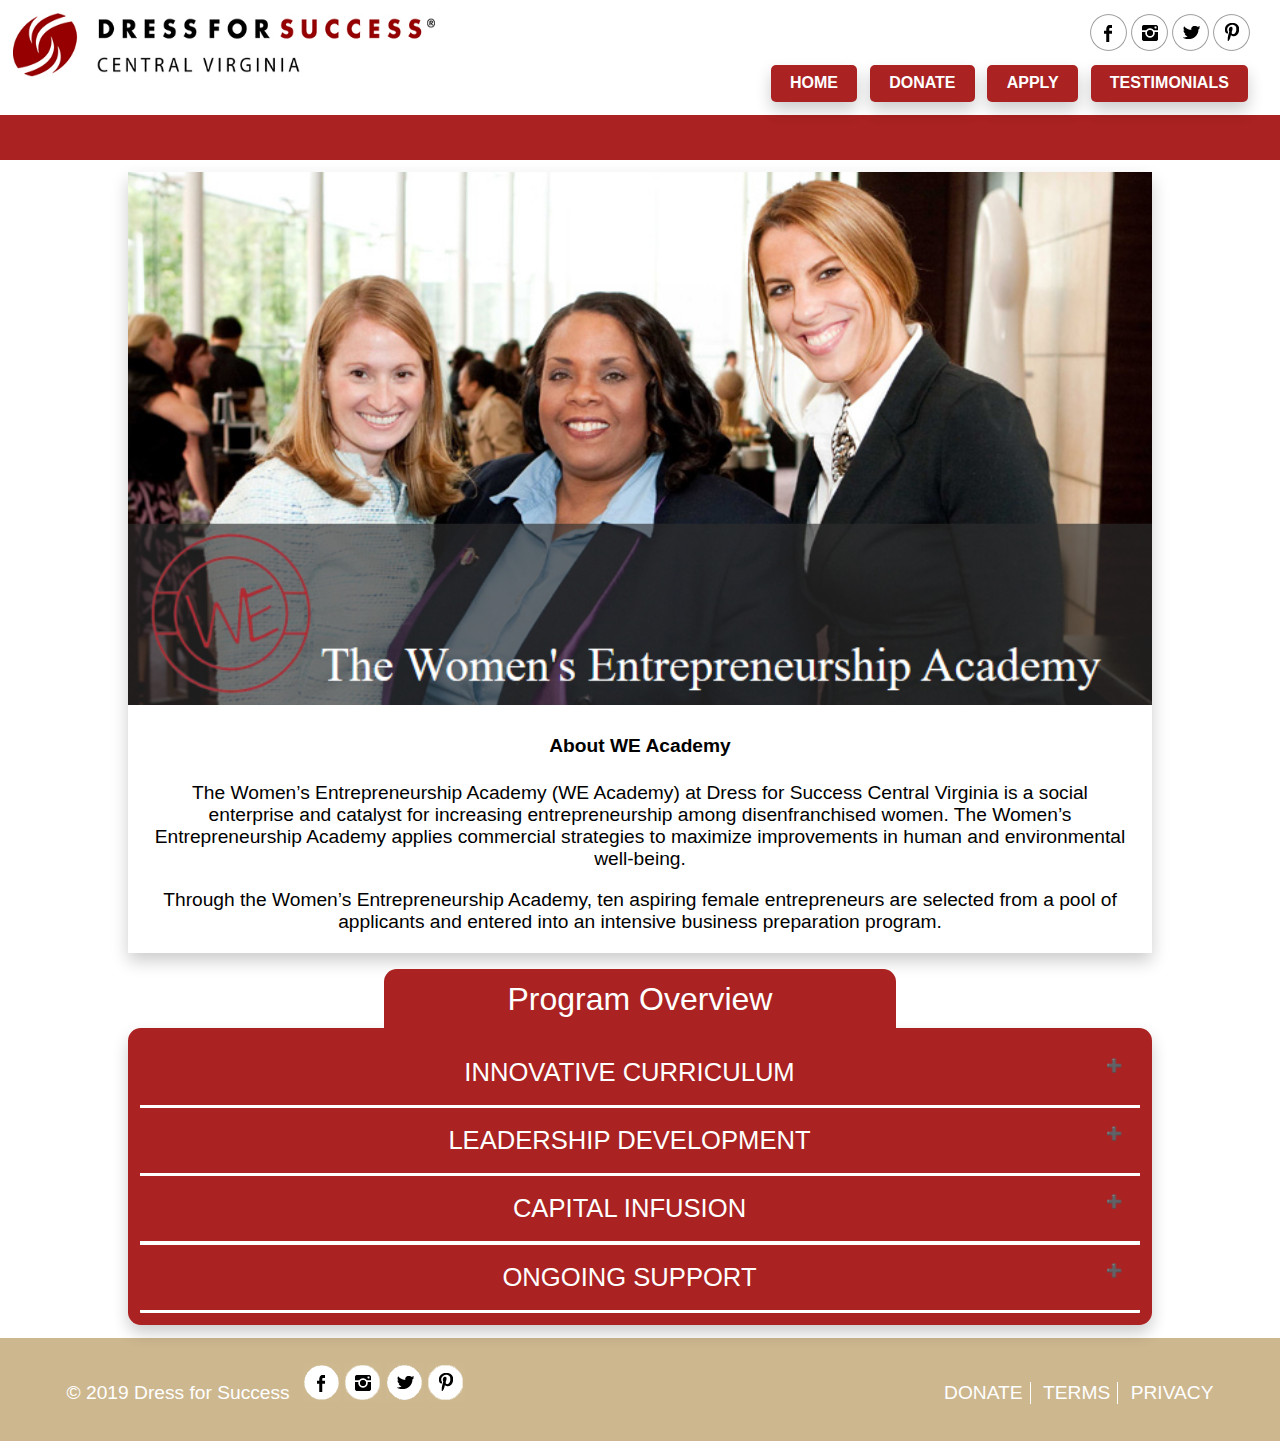
<file: index.html>
﻿<!DOCTYPE html>
<html>
<head>
  <link rel="stylesheet" type="text/css" href="./styles.css">
  <meta name="viewport" content="width=device-width, initial-scale=1.0">
  <link rel="icon" href="https://centralvirginia.dressforsuccess.org/wp-content/themes/dfs/favicon.png">
  <title>Dress for Success | Women's Entrepeneurship Academy</title>
</head>
<body>
<div class="header">
  <div class="navbar">
    <div class="brand">
      <div class="logo">
        <a href="./index.html" target="_blank"><img src="./resources/CV-No-Tag-Web.jpg"></img></a>
      </div>
    </div>
    <div class="link">
       <div class="socialMedia">
         <a href="https://www.pinterest.com/dfsvirginia/" target="_blank"><div class="pinterest"></div></a>
         <a href="https://twitter.com/dfscentralva" target="_blank"><div class="twitter"></div></a>
         <a href="https://www.instagram.com/dfscentralva/" target="_blank"><div class="instagram"></div></a>
         <a href="https://www.facebook.com/DressForSuccessCVA" target="_blank"><div class="facebook"></div></a>
      </div>
      <div class="navItems">
        <button class="drpbut"><img src="./resources/drpIcon.png" width="100%" height="100%"/></button>
        <div id="drpdown" class="navContent">
          <a href="./index.html">HOME</a>
          <a href="./pages/donate.html">DONATE</a>
          <a href="./pages/apply.html">APPLY</a>
          <a href="./pages/testimonials.html">TESTIMONIALS</a>
        </div>
      </div>
    </div>
  </div>
  <div class="closeBuffer">
  </div>
</div>
<div class="pageContent">
  <div class="welcome">
    <img src="./resources/we_logo_full.PNG" height="100%" width="100%"/>
    <div class="Weltext">
      <h4>About WE Academy</h4>
      <p>The Women’s Entrepreneurship Academy (WE Academy) at Dress for Success Central Virginia is a social enterprise and catalyst for increasing entrepreneurship among disenfranchised women. The Women’s Entrepreneurship Academy applies commercial strategies to maximize improvements in human and environmental well-being.</p>
      <p>Through the Women’s Entrepreneurship Academy, ten aspiring female entrepreneurs are selected from a pool of applicants and entered into an intensive business preparation program.</p>
    </div>
</div>
<div class="boxesIntro">
  <h4>Program Overview</h4>
</div>
<div class="collapseBoxes">
  <button type="button" class="collapsible">INNOVATIVE CURRICULUM</button>
  <div class="content">
    <p>The curriculum is broken down into ten major components dervied from The Kaufman Foundation's FastTrac curriculum, a highly regarded business planning program for entrepreneurs. The components include:</p>
    <div class="curriculumLists">
    <ul>
      <li>Discover how your business concept matches your personal vision.</li>
      <li>Align your business concept with a real market opportunity.</li>
      <li>Find your target market and discover your competitive advantage.</li>
      <li>Determine the unique features and benefits of your product/service.</li>
      <li>Launch your business.</li>
    </ul>
    <ul>
      <li>Define your company's brand and marketing.</li>
      <li>Set realistic financial goals for your business.</li>
      <li>Manage business functions and develop an organizational culture.</li>
      <li>Determine the steps to profitability.</li>
      <li>Identify potential sources of funding for your business.</li>
    </ul>
    </div>
    <p>FastTrac will allow WE Academy participants to learn how to evaluate their ideas, position theirbusinesses around target customers, refine their companies based on personal and professional goals and ultimately, launch their business.</p>
  </div>
  <button type="button" class="collapsible">LEADERSHIP DEVELOPMENT</button>
  <div class="content">
    <p>Through WE Academy girls have the ability and are encouraged to be imaginative, innovative, authoritative, risk-taking, and drive innovation and technological change in their local economy.</p>
    <p>Through WE Academy’s Social Entrepreneurship Labs (during weeks 4-8 of the cohort) participants will explore entrepreneurship first-hand by working with local nonprofit enterprises and for-profit ventures that have a mission aligned with their future business and make strategic recommendations to the participating organizations and firms after careful analysis in order to leverage greater growth.</p>
  </div>
  <button type="button" class="collapsible">CAPITAL INFUSION</button>
    <div class="content">
      <p>To infuse capital in to our participants ventures, Dress for Success Central Virginia will operate and manage a microgrant fund pool specifically for WE Academy graduates. At the end of the program our aspiring entrepreneurs present their businesses to a panel of business leaders.</p>
      <p>The winning presentation wins a cash investment (microgrant), marketing and branding assistance, and ongoing business coaching.</p>
      <p>Grants will be made with a range of $1,000 to $2,500 based on the participants final business strategy which will be presented to fellow participants, Dress for Success staff, and mentors that are part of the program.</p>
      <p>Final decisions for the microgrant will be made by the WE Academy Advisory Board.</p>
    </div>
  <button type="button" class="collapsible">ONGOING SUPPORT</button>
    <div class="content">
      <p>All participants walk away with a viable business plan, transferrable skills, business resources, and an expanded professional network to begin their entrepreneurial endeavors and receive ongoing support via virtual discussion boards and alumni social events.</p>
    </div>
</div>
<script>
  var coll = document.getElementsByClassName("collapsible");
  var i;

  for (i = 0; i < coll.length; i++) {
    coll[i].addEventListener("click", function() {
      this.classList.toggle("active");
      var content = this.nextElementSibling;
      if (content.style.maxHeight){
        content.style.maxHeight = null;
      } else {
        content.style.maxHeight = content.scrollHeight + "px";
      }
    });
  }
</script>
<footer class="footer" role="contentinfo">
	<div id="inner-footer" class="wrap clearfix">
		<p class="source-org copyright">© 2019 Dress for Success</p>
			<div class="footer-nav">
				<ul>
					<li><a href="/donate" class="no_underscore">DONATE</a></li>
					<li><a href="https://dressforsuccess.org/terms-of-service" class="no_underscore">TERMS</a></li>
					<li><a href="https://dressforsuccess.org/privacy-policy" class="no_underscore">PRIVACY</a></li>
				</ul>
			</div>
      <div class="socialMedia">
        <a href="https://www.pinterest.com/dfsvirginia/" target="_blank"><div class="pinterest1"></div></a>
        <a href="https://twitter.com/dfscentralva" target="_blank"><div class="twitter1"></div></a>
        <a href="https://www.instagram.com/dfscentralva/" target="_blank"><div class="instagram1"></div></a>
        <a href="https://www.facebook.com/DressForSuccessCVA" target="_blank"><div class="facebook1"></div></a>
      </div>
	</div>
</footer>
</body>
</html>
</file>
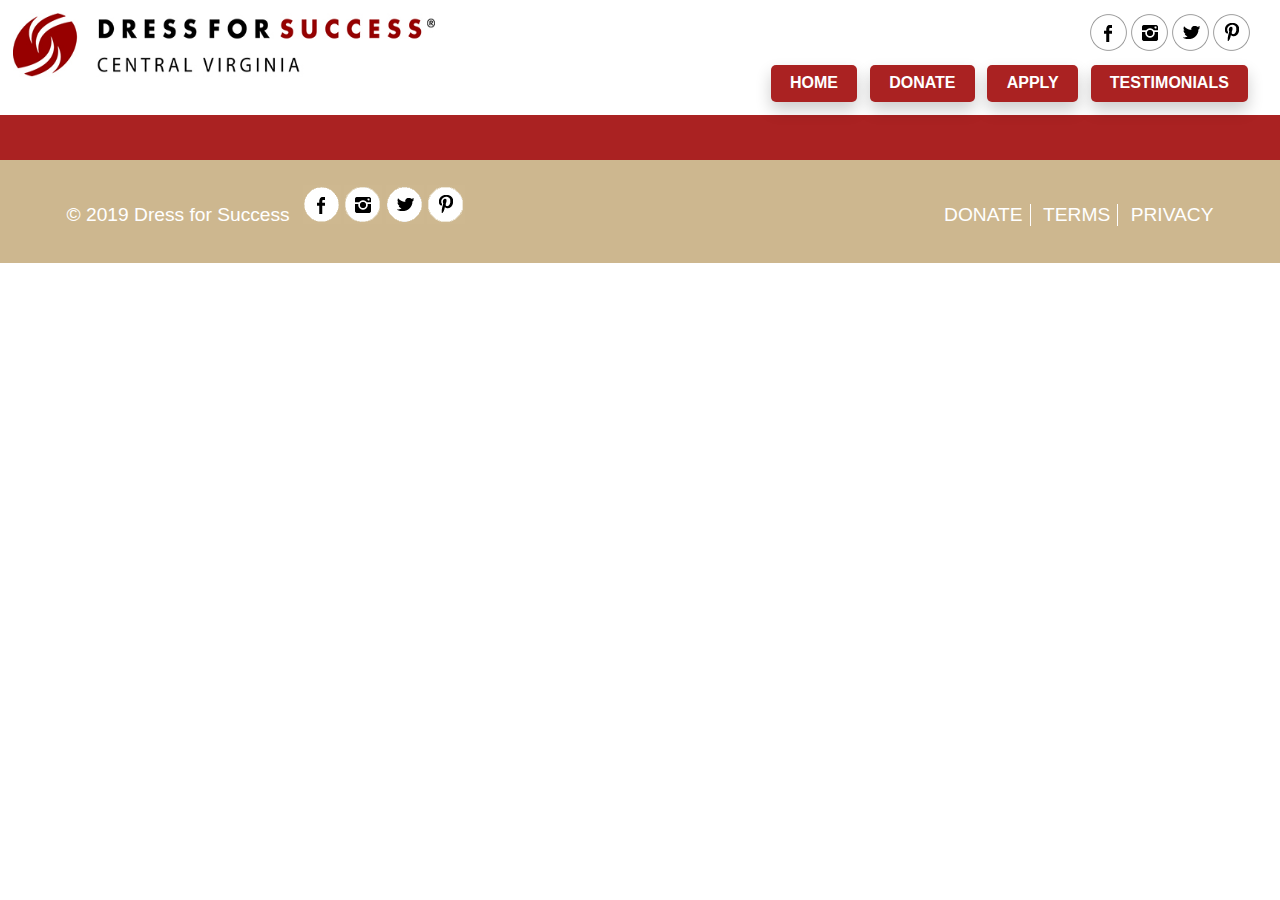
<file: pages/apply.html>
﻿<!DOCTYPE html>
<html>
<head>
  <link rel="stylesheet" type="text/css" href="../styles.css">
  <meta name="viewport" content="width=device-width, initial-scale=1.0">
  <link rel="icon" href="https://centralvirginia.dressforsuccess.org/wp-content/themes/dfs/favicon.png">
  <title>Donate | Dress for Success</title>
</head>
<body>
<div class="header">
  <div class="navbar">
    <div class="brand">
      <div class="logo">
        <a href="../index.html"><img src="../resources/CV-No-Tag-Web.jpg"></img></a>
      </div>
    </div>
    <div class="link">
      <div class="socialMedia">
        <a href="https://www.pinterest.com/dfsvirginia/" target="_blank"><div class="pinterest"></div></a>
        <a href="https://twitter.com/dfscentralva" target="_blank"><div class="twitter"></div></a>
        <a href="https://www.instagram.com/dfscentralva/" target="_blank"><div class="instagram"></div></a>
        <a href="https://www.facebook.com/DressForSuccessCVA" target="_blank"><div class="facebook"></div></a>
      </div>
      <div class="navItems">
        <button class="drpbut"><img src="../resources/drpIcon.png" width="100%" height="100%"/></button>
        <div id="drpdown" class="navContent">
          <a href="../index.html">HOME</a>
          <a href="./donate.html">DONATE</a>
          <a href="./apply.html">APPLY</a>
          <a href="./testimonials.html">TESTIMONIALS</a>
        </div>
      </div>
    </div>
  </div>
  <div class="closeBuffer">
  </div>
</div>
<div class="pageContent">
  <script type="text/javascript" src="https://form.jotform.com/jsform/90844979543170"></script>
</div>
<footer class="footer" role="contentinfo">
  <div id="inner-footer" class="wrap clearfix">

    <p class="source-org copyright">© 2019 Dress for Success</p>

      <div class="footer-nav">
        <ul>
          <li><a href="/donate" class="no_underscore">DONATE</a></li>
          <li><a href="https://dressforsuccess.org/terms-of-service" class="no_underscore">TERMS</a></li>
          <li><a href="https://dressforsuccess.org/privacy-policy" class="no_underscore">PRIVACY</a></li>
        </ul>
      </div>

      <div class="socialMedia">
        <a href="https://www.pinterest.com/dfsvirginia/" target="_blank"><div class="pinterest1"></div></a>
        <a href="https://twitter.com/dfscentralva" target="_blank"><div class="twitter1"></div></a>
        <a href="https://www.instagram.com/dfscentralva/" target="_blank"><div class="instagram1"></div></a>
        <a href="https://www.facebook.com/DressForSuccessCVA" target="_blank"><div class="facebook1"></div></a>
      </div>
  </div>

</footer>
<script>
  var coll = document.getElementsByClassName("collapsible");
  var i;

  for (i = 0; i < coll.length; i++) {
    coll[i].addEventListener("click", function() {
      this.classList.toggle("active");
      var content = this.nextElementSibling;
      if (content.style.maxHeight){
        content.style.maxHeight = null;
      } else {
        content.style.maxHeight = content.scrollHeight + "px";
      }
    });
  }
</script>
<script>
  window.addEventListener('DOMContentLoaded', function(){
    var iframe = document.getElementsByTagName('iframe')[0];
    var page = iframe.contentWindow.document.getElementsByTagName('html')[0];
    var scrpt = document.createElement('script');
    scrpt.src = '../resources/removeFoot.js';
    page.appendChild(scrpt);
  });
</script>
</body>
</html>
</file>
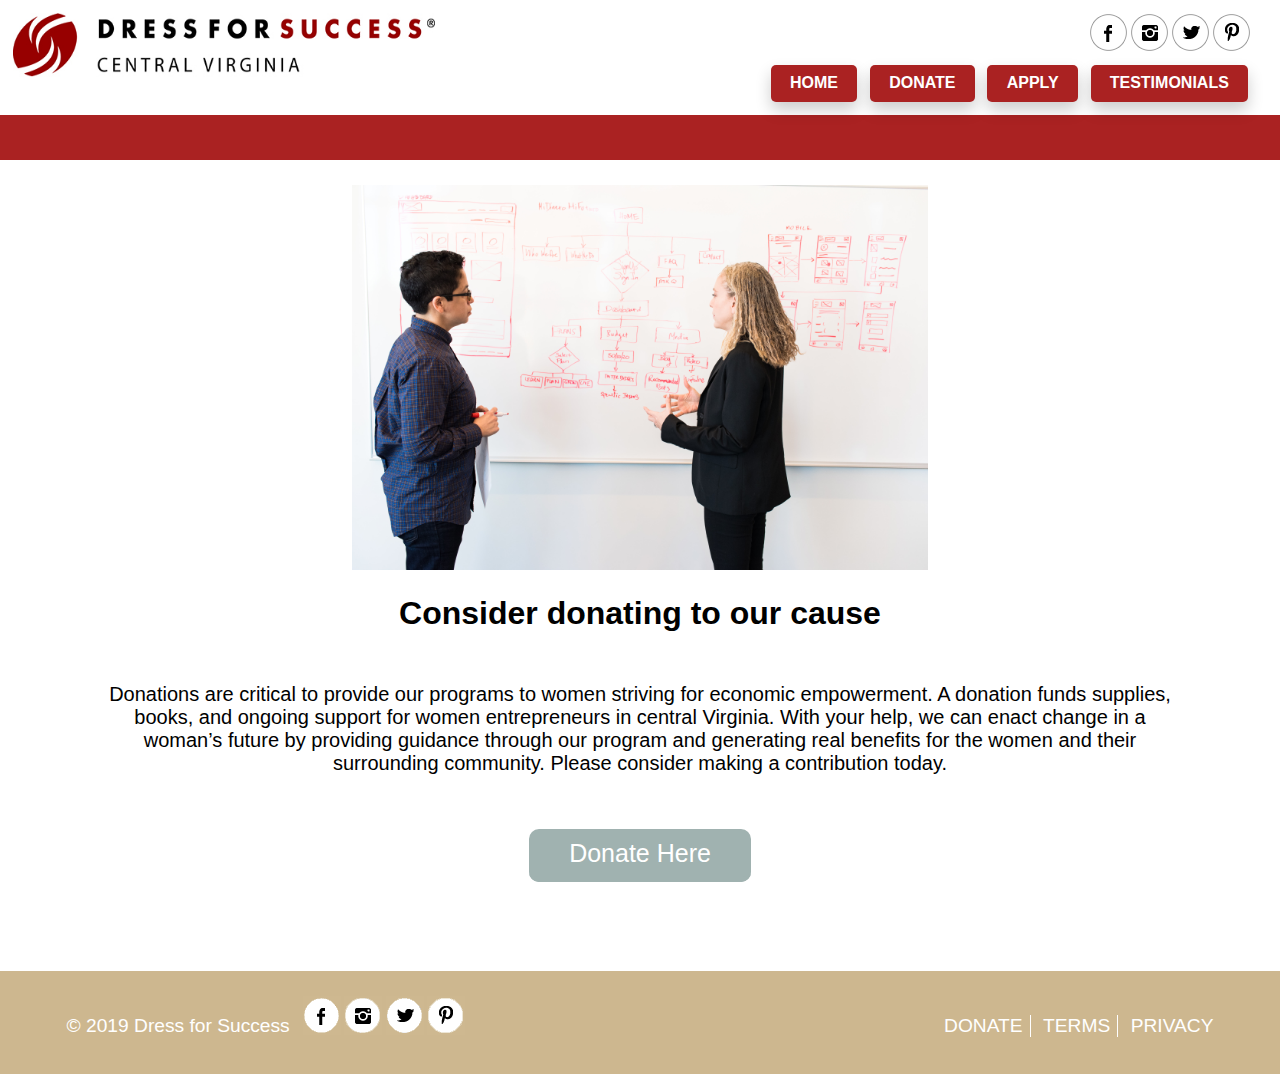
<file: pages/donate.html>
﻿<!DOCTYPE html>
<html>
<head>
  <link rel="stylesheet" type="text/css" href="../styles.css">
  <meta name="viewport" content="width=device-width, initial-scale=1.0">
  <link rel="icon" href="https://centralvirginia.dressforsuccess.org/wp-content/themes/dfs/favicon.png">
  <title>Donate | Dress for Success</title>
</head>
<body>
<div class="header">
  <div class="navbar">
    <div class="brand">
      <div class="logo">
        <a href="../index.html"><img src="../resources/CV-No-Tag-Web.jpg"></img></a>
      </div>
    </div>
    <div class="link">
      <div class="socialMedia">
        <a href="https://www.pinterest.com/dfsvirginia/" target="_blank"><div class="pinterest"></div></a>
        <a href="https://twitter.com/dfscentralva" target="_blank"><div class="twitter"></div></a>
        <a href="https://www.instagram.com/dfscentralva/" target="_blank"><div class="instagram"></div></a>
        <a href="https://www.facebook.com/DressForSuccessCVA" target="_blank"><div class="facebook"></div></a>
      </div>
      <div class="navItems">
        <button class="drpbut"><img src="../resources/drpIcon.png" width="100%" height="100%"/></button>
        <div id="drpdown" class="navContent">
          <a href="../index.html">HOME</a>
          <a href="./donate.html">DONATE</a>
          <a href="./apply.html">APPLY</a>
          <a href="./testimonials.html">TESTIMONIALS</a>
        </div>
      </div>
    </div>
  </div>
  <div class="closeBuffer">
  </div>
  <img class="imgdon" src="../resources/donatepag.jpg" width="45%" height="30%" />
  <h1> Consider donating to our cause </h1>
  <div class="donatepg">
  <p style=margin-bottom:5vw> Donations are critical to provide our programs to women striving for economic empowerment. A donation  funds supplies, books, and ongoing support for women entrepreneurs in central Virginia. With your help, we can enact change in a woman’s future by  providing guidance through our program and generating real benefits for the women and their surrounding community. Please consider making a contribution today. </p>
  <div class="buttons">
   <a href="https://www.paypal.com/donate/?token=vwU8gVxjU0XiNg7zFXK1v7WZ8qezyBfFMKd9TRD8jkIPgaTQuGcNiVvB1vsVLHifzxBgTW&country.x=US&locale.x=US" target="_blank" class="action-button shadow animate blue">Donate Here</a>
 </div>
</div>

</div>
<footer class="footer" role="contentinfo">
  <div id="inner-footer" class="wrap clearfix">

    <p class="source-org copyright">© 2019 Dress for Success</p>

      <div class="footer-nav">
        <ul>
          <li><a href="/donate" class="no_underscore">DONATE</a></li>
          <li><a href="https://dressforsuccess.org/terms-of-service" class="no_underscore">TERMS</a></li>
          <li><a href="https://dressforsuccess.org/privacy-policy" class="no_underscore">PRIVACY</a></li>
        </ul>
      </div>

      <div class="socialMedia">
        <a href="https://www.pinterest.com/dfsvirginia/" target="_blank"><div class="pinterest1"></div></a>
        <a href="https://twitter.com/dfscentralva" target="_blank"><div class="twitter1"></div></a>
        <a href="https://www.instagram.com/dfscentralva/" target="_blank"><div class="instagram1"></div></a>
        <a href="https://www.facebook.com/DressForSuccessCVA" target="_blank"><div class="facebook1"></div></a>
      </div>
  </div>

</footer>
</body>
</html>
</file>
<file: styles.css>
body{
  margin: 0;
  background-color: white;
  font-family: sans-serif;
  overflow-x: hidden;
  text-align: center;
}
@media (min-width: 600px){
  .navbar{
    background-color: white;
    padding: 1vw;
    width: 100%;
    height: auto;
    display: flex;
    flex-direction: row;
  }
  .logo img{
    width: 33vw;
    height: 5vw;
  }
  .socialMedia{
    display: flex;
    flex-direction: row-reverse;
    margin-right: 1vw;
    margin-bottom: 1vw;
  }
  .facebook, .instagram, .twitter, .pinterest{
    background: url("./resources/original_sp.png") no-repeat;
    margin-right: 0.25vw;
    width: 38px;
    height: 39px;
  }
  .facebook{
    background-position: -0px -127px;
  }
  .facebook:hover{
      background-position: -0px -266px;
  }
  .instagram{
    background-position: -96px -127px;
  }
  .instagram:hover{
    background-position: -96px -266px;
  }
  .twitter{
    background-position: -48px -127px;
  }
  .twitter:hover{
    background-position: -48px -266px;
  }
  .pinterest{
    background-position: -144px -127px;
  }
  .pinterest:hover{
    background-position: -144px -266px;
  }
  .facebook1, .instagram1, .twitter1, .pinterest1{
    background: url("./resources/original_sp2.png") no-repeat;
    margin-right: 0.25vw;
    width: 38px;
    height: 39px;
  }
  .facebook1{
    background-position: -0px -127px;
  }
  .facebook1:hover{
      background-position: -0px -266px;
  }
  .instagram1{
    background-position: -96px -127px;
  }
  .instagram1:hover{
    background-position: -96px -266px;
  }
  .twitter1{
    background-position: -48px -127px;
  }
  .twitter1:hover{
    background-position: -48px -266px;
  }
  .pinterest1{
    background-position: -144px -127px;
  }
  .pinterest1:hover{
    background-position: -144px -266px;
  }
  .navItems{
    margin-left: auto;
    margin-top: auto;
  }
  .navItems button{
    display: none;
  }
  .navContent{
    display: flex;
    flex-direction: row;
    margin-right: 0.5vw;
  }
  .navContent a{
    position: relative;
    background-color: #aa2222;
    border-radius: 5px;
    padding: 0.75vw 1.5vw;
    box-shadow: 0px 8px 16px 0px rgba(0,0,0,0.2);
    margin-right: 1vw;
    color: white;
    text-decoration: none;
    font-weight: bold;
  }
  .navContent a:hover{
    background-color: #d92929;
  }
  .link{
    margin-left: auto;
  }
  .pageContent{
    width: 100%;
    text-align: center;
  }
  .closeBuffer{
    background-color: #aa2222;
    width: 100%;
    height: 5vh;
  }
  .collapseBoxes{
    width: 80%;
    display: inline-block;
    box-shadow: 0px 8px 16px 0px rgba(0,0,0,0.2);
  }
  .collapsible {
    background-color: #aa2222;
    margin-bottom: 0.25vw;
    color: white;
    cursor: pointer;
    padding: 18px;
    width: 100%;
    border: none;
    text-align: center;
    outline: none;
    font-size: 2vw;
  }
  .active, .collapsible:hover {
    background-color: #d92929;
  }
  .collapsible:after {
    content: '\02795'; /* Unicode character for "plus" sign (+) */
    font-size: 13px;
    color: white;
    float: right;
    margin-left: 5px;
  }
  .active:after {
    content: "\2796"; /* Unicode character for "minus" sign (-) */
  }
  .content {
    padding: 0 18px;
    text-align: left;
    font-size: 1.5vw;
    max-height: 0;
    overflow: hidden;
    transition: max-height 0.2s ease-out;
    background-color: #f1f1f1;
  }
  .Weltext{
    display: inline-block;
    text-align: center;
    font-size: 1.5vw;
    width: 95%;
  }
  .welcome{
    width: 80%;
    display: inline-block;
    margin-top: 1vw;
    margin-bottom: 1vw;
    box-shadow: 0px 8px 16px 0px rgba(0,0,0,0.2);
  }
  .curriculumLists{
    display: flex;
    flex-direction: row;
    text-align: left;
  }
  .curriculumLists li{
    margin-top: 1vw;
  }
  .contentHeader{
    display: block;
    position: relative;
    width: 100%;
    height: 10%;
    background-color: #aa2222;
  }
  .formFooter-heightMask{
    display: none;
  }
  .boxesIntro h4{
    position: relative;
    top: 0.25vw;
    padding: 1vw;
    color: white;
    font-size: 2.5vw;
    font-weight: normal;
    background-color: #aa2222;
    border-top-left-radius: 1vw;
    border-top-right-radius: 1vw;
    width: 40%;
    margin: 0 auto;
  }
  .collapseBoxes{
    border-color: #aa2222;
    border-width: 1vw;
    border-style: solid;
    border-radius: 1vw;
    margin-bottom: 1vw;
  }
}
@media(max-width: 600px){
  .navbar{
    background-color: white;
    padding: 1vw;
    width: 100%;
    height: auto;
    display: flex;
    flex-direction: row;
  }
  .logo img{
    width: 60vw;
    height: 9vw;
  }
  .drpbut{
    max-width: 14vw;
    max-height: 14vh;
    background-color: white;
    border: none;
    margin-left: auto;
  }
  .link{
    margin-left: auto;
  }
  .navItems{
  }
  .navContent{
    display: none;
    position: absolute;
    right:-0.2vw;
  }
  .socialMedia{
    display: none;
  }
  .navContent a{
    display: block;
    position: relative;
    background-color: #aa2222;
    border-radius: 5px;
    padding: 0.75vw 1.5vw;
    box-shadow: 0px 8px 16px 0px rgba(0,0,0,0.2);
    margin-right: 1vw;
    color: white;
    text-decoration: none;
    font-weight: bold;
    right: 13vw;
    z-index: 1;
  }
  .navContent a:hover{
    background-color: #d92929;
  }
  .navItems:hover .navContent{
    display: block;
  }
  .pageContent{
    width: 100%;
    text-align: center;
    display: block;
  }
  .closeBuffer{
    background-color: #aa2222;
    width: 100%;
    height: 5vh;
  }
  .collapseBoxes{
    width: 100%;
    display: inline-block;
  }
  .collapsible {
    background-color: #aa2222;
    color: white;
    cursor: pointer;
    padding: 18px;
    margin-bottom: 0.5vw;
    width: 100%;
    border: none;
    text-align: center;
    outline: none;
  }
  .collapseBoxes{
    font-size: 2vw;
    font-weight: 9001;
    text-align:center;
  }
  .active, .collapsible:hover {
    background-color: #d92929;
  }
  .collapsible:after {
    content: '\02795'; /* Unicode character for "plus" sign (+) */
    font-size: 13px;
    color: white;
    float: right;
    margin-left: 5px;
  }
  .active:after {
    content: "\2796"; /* Unicode character for "minus" sign (-) */
  }
  .content {
    padding: 0 18px;
    max-height: 0;
    overflow: hidden;
    transition: max-height 0.2s ease-out;
    background-color: #f1f1f1;
    font-size: 3.7vw;
  }
  .content li{
    padding-bottom: 6px;
    font-size: 3.8vw;
  }
  .welcome{
    width: 100%;
    display: inline-block;
    margin-top: 1vw;
    box-shadow: 0px 8px 16px 0px rgba(0,0,0,0.2);
    margin-bottom: 3vw;
  }
  .boxesIntro h4{
    position: relative;
    top: 0.25vw;
    padding: 1vw;
    color: white;
    font-size: 4vw;
    font-weight: normal;
    background-color: #aa2222;
    border-top-left-radius: 1vw;
    border-top-right-radius: 1vw;
    width: 40%;
    margin: 0 auto;
  }
  .collapseBoxes{
    border-color: #aa2222;
    border-width: 1vw;
    border-style: solid;
    border-radius: 1vw;
    margin-bottom: 1vw;
  }
  .Weltext{
    display: inline-block;
    text-align: center;
    font-size: 3vw;
    font-size: 3.8vw;
    width: 95%;
  }
}
.footer {
  clear: both;
  background-color: #CDB78F;
}
.footer #inner-footer {
  color: white;
  font-size: 12px;
  font-size: 1.2rem;
  padding: 2% 5% 2% 5%;
  margin: 0 auto;
  max-width: 1440px;
}
.footer .footer-nav {
  display: block;
  width: 90%;
  text-align: center;
}
.footer .footer-nav ul li {
  padding: 0 1% 0 1%;
  display: inline-block;
  border-right: 1px white solid;
}
.footer .footer-nav ul li a {
  text-transform: uppercase;
  color: white;
  background-color: inherit;
}
.footer .footer-nav ul li:last-child {
  padding-right: 0;
  border-right: none;
}
.footer .connect {
  display: block;
  width: 100%;
  text-align: center;
}
.footer .connect .connect-label {
  display: none;
}
.footer .connect .media-btn {
  display: inline-block;
  padding: 0% 2% 0% 2%;
  vertical-align: middle;
}
.footer .connect .media-btn a {
  display: block;
  width: 35px;
  height: 35px;
  background-image: url(../images/smi1.png);
}
.footer .connect .media-btn a.facebook1 {
  background-position: -61px -5px;
}
.footer .connect .media-btn a.twitter1 {
  background-position: -4px -5px;
}
.footer .connect .media-btn a.instagram1 {
  background-position: -118px -5px;
}
.footer .connect .media-btn a.pinterest1 {
  background-position: -175px -62px;
}
.footer .connect .media-btn a.youtube {
  background-position: -166px -224px;
}
.footer .connect .media-btn a.linkedin {
  background-position: -205px -224px;
}
/*
	if you checked out the link above:
	http://www.alistapart.com/articles/organizing-mobile/
	you'll want to style the footer nav
	a bit more in-depth. Remember to keep
	it simple because you'll have to
	override these styles for the desktop
	view.
	*/
/* end .footer-links */
.copyright {
  display: block;
  width: 100%;
  text-align: center;
}
.no_underscore {
  text-decoration: none;
}

@media only screen and (min-width: 768px) {
  .footer {
    clear: both;
    margin: 0 auto;
  }
  .footer #inner-footer {
    padding: 2% 5.2% 2% 5.2%;
  }
  .footer .footer-nav {
    float: right;
    width: 65%;
    text-align: right;
  }
  .footer .footer-nav ul li {
    display: inline-block;
    border-right: 1px white solid;
  }
  .footer .footer-nav ul li:first-child {
    padding-left: 0;
  }
  .footer .footer-nav ul li:last-child {
    padding-right: 0;
    border-right: none;
  }
  .footer .connect {
    position: relative;
    clear: both;
    text-align: center;
    width: 100%;
  }
  /*
	if you checked out the link above:
	http://www.alistapart.com/articles/organizing-mobile/
	you'll want to style the footer nav
	a bit more in-depth. Remember to keep
	it simple because you'll have to
	override these styles for the desktop
	view.
	*/
  /* end .footer-links */
  .copyright {
    float: left;
    width: 35%;
    text-align: left;
  }
}
.testimonials-module {
  clear: both;
  position: relative;
  width: 100%;
  background: url('./resources/gray-bkgnd.jpg') repeat;
  text-align: center;
  padding: 5% 7.46% 5% 7.46%;
  margin-top: 5%;
}
.testimonials-module .section-title {
  font-size: 20px;
  font-size: 2rem;
}
.testimonials-wrapper {
  text-align: left;
}
.testimonials-wrapper .testimonials-quote {
  text-transform: uppercase;
  font-size: 18px;
  color: #b42c33;
  line-height: 133%;
  display: block;
  letter-spacing: 0.0625em;
  /*padding-top: 5%;*/
  padding: 5% 3% 0% 3%;
}
.testimonials-wrapper .testimonials-name {
  display: block;
  font-size: 12px;
  color: #8a8989;
  text-transform: uppercase;
  padding: 4% 2% 1% 2%;
  letter-spacing: 0.0625em;
}
* {
  box-sizing: border-box;
}
.column {
  float: left;
  width: 50%;
  padding: 10px;
}
.row:after {
  content: "";
  display:table;
  clear:both;
}

.body
{
	padding: 50px;
}

.animate
{
	transition: all 0.1s;
	-webkit-transition: all 0.1s;
}

.action-button
{
	/**position: static;**/
	padding: 10px 40px;
  float:center;
  margin-top: 20px;
	border-radius: 10px;
	font-family: sans-serif;
	font-size: 25px;
	color: #FFF;
	text-decoration: none;
}

.blue
{
	background-color: #A0B2B0;
	border-bottom: 5px solid #A0B2B0;
}


.action-button:active
{
	transform: translate(0px,5px);
  -webkit-transform: translate(0px,5px);
	border-bottom: 10px solid;
}

.donatepg
{
  margin-right:8%;
  margin-left:8%;
  margin-bottom:8%;
  margin-top: 4vw;
  font-size: 20px;
}

.imgdon
{
  margin-top: 2vw;
}
</file>
